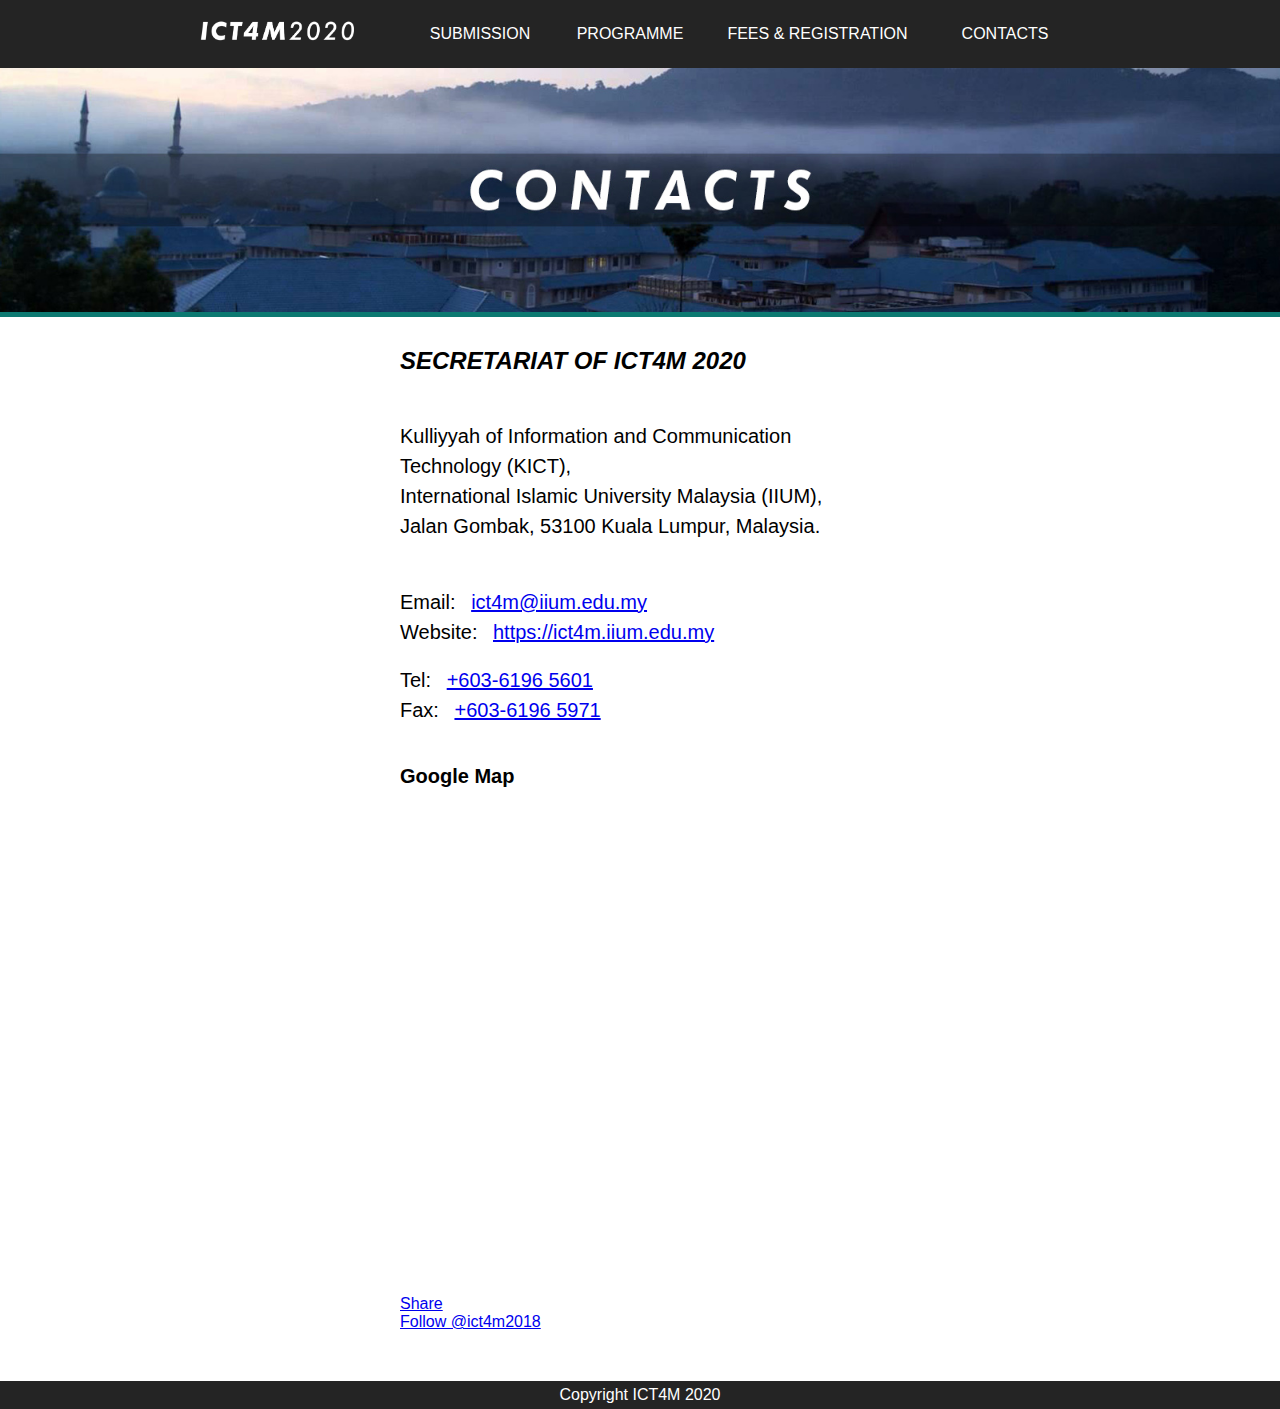
<file: contacts.html>
<!DOCTYPE html>
<html lang="en" dir="ltr">
  <head>
    <meta charset="utf-8">
    <title></title>
    <link rel="stylesheet" href="style_home_contacts.css">
  </head>
  <body>

    <div id="fb-root"></div>
    <script async defer crossorigin="anonymous" src="https://connect.facebook.net/en_US/sdk.js#xfbml=1&version=v5.0"></script>

    <div class="nav-bar">
      <a href="index.html">
      <img class="logo" src="ICT4M_logo.png" alt="logo" ></a>
      <ul>
        <li><a href="#">SUBMISSION</a>
            <div class="sub-menu-1">
                <ul>
                    <li><a href="callforpaper.html">CALL FOR PAPERS</a></li>
                    <li><a href="dateline.html">IMPORTANT DATES</a></li>
                    <li><a href="guideline.html">SUBMISSION GUIDELINES</a></li>
                </ul>
            </div>
        </li>
        <li><a href="#">PROGRAMME</a>
            <div class="sub-menu-1">
                <ul>
                    <li><a href="tentative.html">CONFERENCE PROGRAMMES</a></li>
                    <li><a href="speaker.html">KEYNOTE SPEAKERS</a></li>
                </ul>
            </div>
        </li>
        <li style="width: 185px;"><a href="#">FEES & REGISTRATION</a>
            <div class="sub-menu-1">
                <ul>
                    <li><a href="ConferenceFees.html">CONFERENCE FEES</a></li>
                    <li><a href="registration.html">REGISTRATION</a></li>


                </ul>
            </div>
        </li>
        <li><a href="contacts.html">CONTACTS</a></li>
      </ul>
    </div>

    <div class="head-image">
      <img src="images/contacts_img.jpg" alt="home">
    </div>

        <div class="content" id="contacts">
            <h2><em>SECRETARIAT OF ICT4M 2020</em></h2>
            <br><br>
            <p>Kulliyyah of Information and Communication Technology (KICT),<br>
              International Islamic University Malaysia (IIUM),<br>
              Jalan Gombak, 53100 Kuala Lumpur, Malaysia.</p>
              <br><br>
              <label for="Email">Email: </label>
              <a href="mailto:ict4m@iium.edu.my?subject=feedback">ict4m@iium.edu.my</a>
              <br>
              <label for="Website">Website: </label>
              <a href="https://ict4m.iium.edu.my">https://ict4m.iium.edu.my</a>
              <br><br>
              <label for="tel">Tel: </label>
              <a href="tel: +603 6196 5601">+603-6196 5601</a>
              <br>
              <label for="fax">Fax: </label>
              <a href="tel: +603 6196 5971">+603-6196 5971</a>

              <br><br><br>

              <label for="map"><strong>Google Map</strong></label><br>
              <iframe src="https://www.google.com/maps/embed?pb=!1m18!1m12!1m3!1d15933.453809985604!2d101.71821715!3d3.25959255!2m3!1f0!2f0!3f0!3m2!1i1024!2i768!4f13.1!3m3!1m2!1s0x0%3A0xebf4b45f23b31c79!2sKulliyyah%20of%20Information%20and%20Communication%20Technology%20-%20KICT!5e0!3m2!1sen!2smy!4v1573460434653!5m2!1sen!2smy" width="600" height="450" frameborder="0" style="border:0;" allowfullscreen=""></iframe>
        </div>
        <div class="social">
          <div class="fb-share-button" data-href="https://www.facebook.com/ICT4M2016" data-layout="button_count" data-size="small"><a target="_blank" href="https://www.facebook.com/sharer/sharer.php?u=https%3A%2F%2Fwww.facebook.com%2FICT4M2016&amp;src=sdkpreparse" class="fb-xfbml-parse-ignore">Share</a></div>
          <a href="https://twitter.com/ict4m2018?ref_src=twsrc%5Etfw" class="twitter-follow-button" data-show-count="false">Follow @ict4m2018</a><script async src="https://platform.twitter.com/widgets.js" charset="utf-8"></script>
        </div>


    <footer>
        <p>Copyright ICT4M 2020</p>
    </footer>
  </body>
</html>
</file>
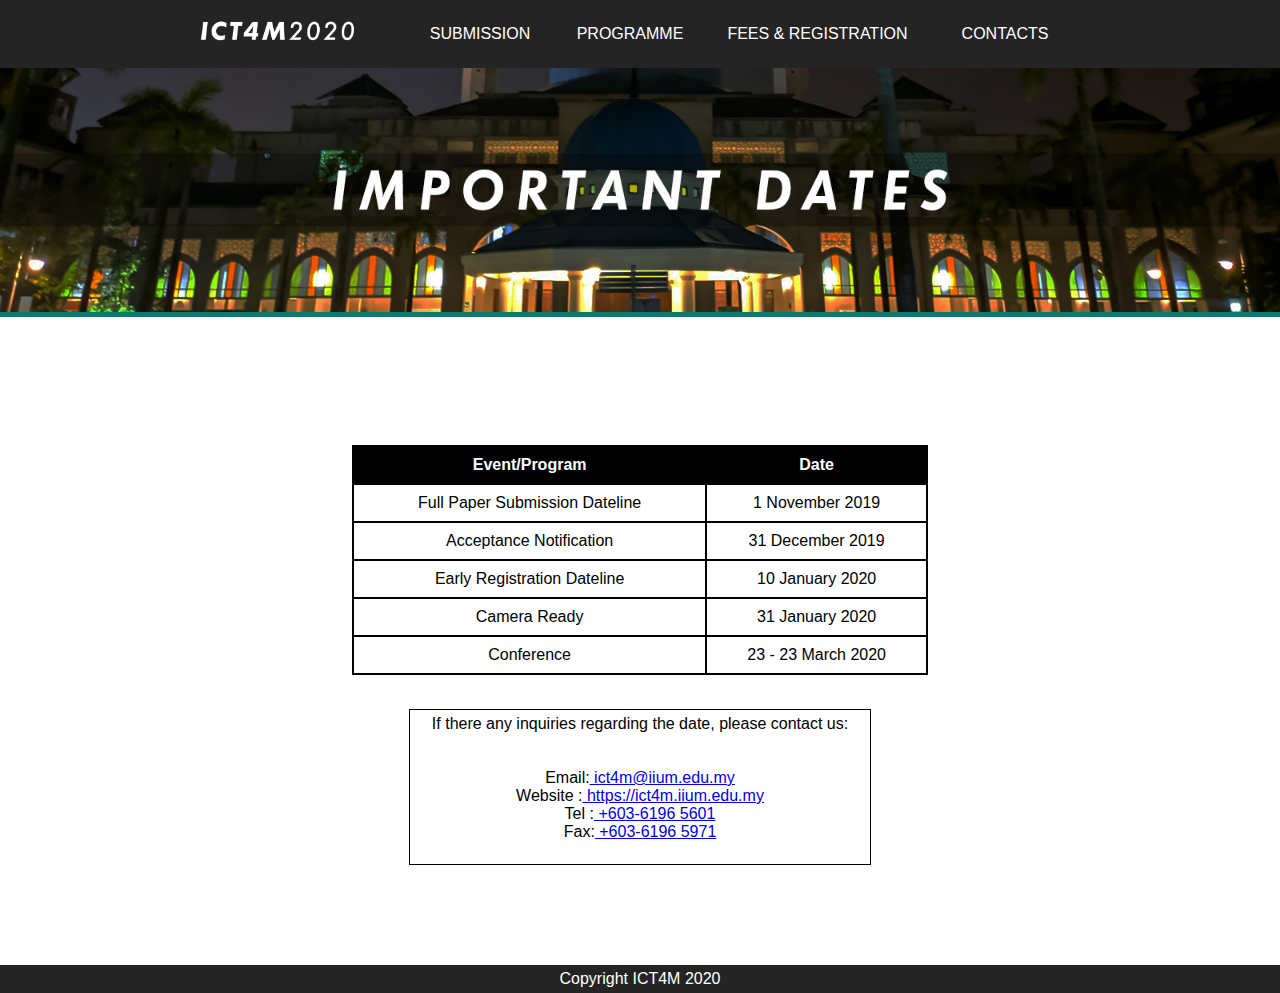
<file: dateline.html>
<!DOCTYPE html>
<html lang="en" dir="ltr">
  <head>
    <meta charset="utf-8">
    <title></title>
    <link rel="stylesheet" href="style_dateline.css">

  </head>

  <body>

    <div class="nav-bar">
      <a href="index.html">
      <img class="logo" src="ICT4M_logo.png" alt="logo" ></a>
      <ul>
        <li><a href="#">SUBMISSION</a>
            <div class="sub-menu-1">
                <ul>
                    <li><a href="callforpaper.html">CALL FOR PAPERS</a></li>
                    <li><a href="dateline.html">IMPORTANT DATES</a></li>
                    <li><a href="guideline.html">SUBMISSION GUIDELINES</a></li>
                </ul>
            </div>
        </li>
        <li><a href="#">PROGRAMME</a>
            <div class="sub-menu-1">
                <ul>
                    <li><a href="tentative.html">CONFERENCE PROGRAMMES</a></li>
                    <li><a href="speaker.html">KEYNOTE SPEAKERS</a></li>
                </ul>
            </div>
        </li>
        <li style="width: 185px;"><a href="#">FEES & REGISTRATION</a>
            <div class="sub-menu-1">
                <ul>
                    <li><a href="ConferenceFees.html">CONFERENCE FEES</a></li>
                    <li><a href="registration.html">REGISTRATION</a></li>


                </ul>
            </div>
        </li>
        <li><a href="contacts.html">CONTACTS</a></li>
      </ul>
    </div>

    <div class="head-image">
      <img src="dates_img.jpg" alt="home" style="width:100%;height:100%;"><!---https://images.app.goo.gl/7m9LyCgDeBbvMiqk6--->
    </div>

    <table style="width:45%" id = "t01">
  <tr>
    <th>Event/Program</th>
    <th>Date</th>

</div></th>
  </tr>
  <tr>
    <td>Full Paper Submission Dateline</td>
    <td>1 November 2019</td>
  </tr>
  <tr>
    <td>Acceptance Notification</td>
    <td>31 December 2019</td>
  </tr>
  <tr>
    <td>Early Registration Dateline</td>
    <td>10 January 2020</td>
  </tr>
  <tr>
    <td>Camera Ready</td>
    <td>31 January 2020</td>
  </tr>
  <tr>
    <td>Conference</td>
    <td>23 - 23 March 2020</td>
  </tr>


</table>
<div class = "div1">

  <p align = "center" size = "3">  If there any inquiries regarding the date, please contact us: </p>
  <br><br>
  <p align = "center">Email:<a align = "center" size = "3" href="ict4m@uuim.edy.my">  ict4m@iium.edu.my  </a>
  <p align = "center">Website :<a align = "center" size = "3" href="http://ict4m.iium.edu.my/">  https://ict4m.iium.edu.my  </a>
  <p align = "center">Tel :<a align = "center" size = "3" href="+603-6196 5601">  +603-6196 5601  </a>
  <p align = "center">Fax:<a align = "center" size = "3" href="+603-6196 5601">  +603-6196 5971  </a>
  <br>
  <br>



</div>

    <footer>
        <p>                                      Copyright ICT4M 2020</p>
    </footer>
  </body>
</html>
</file>
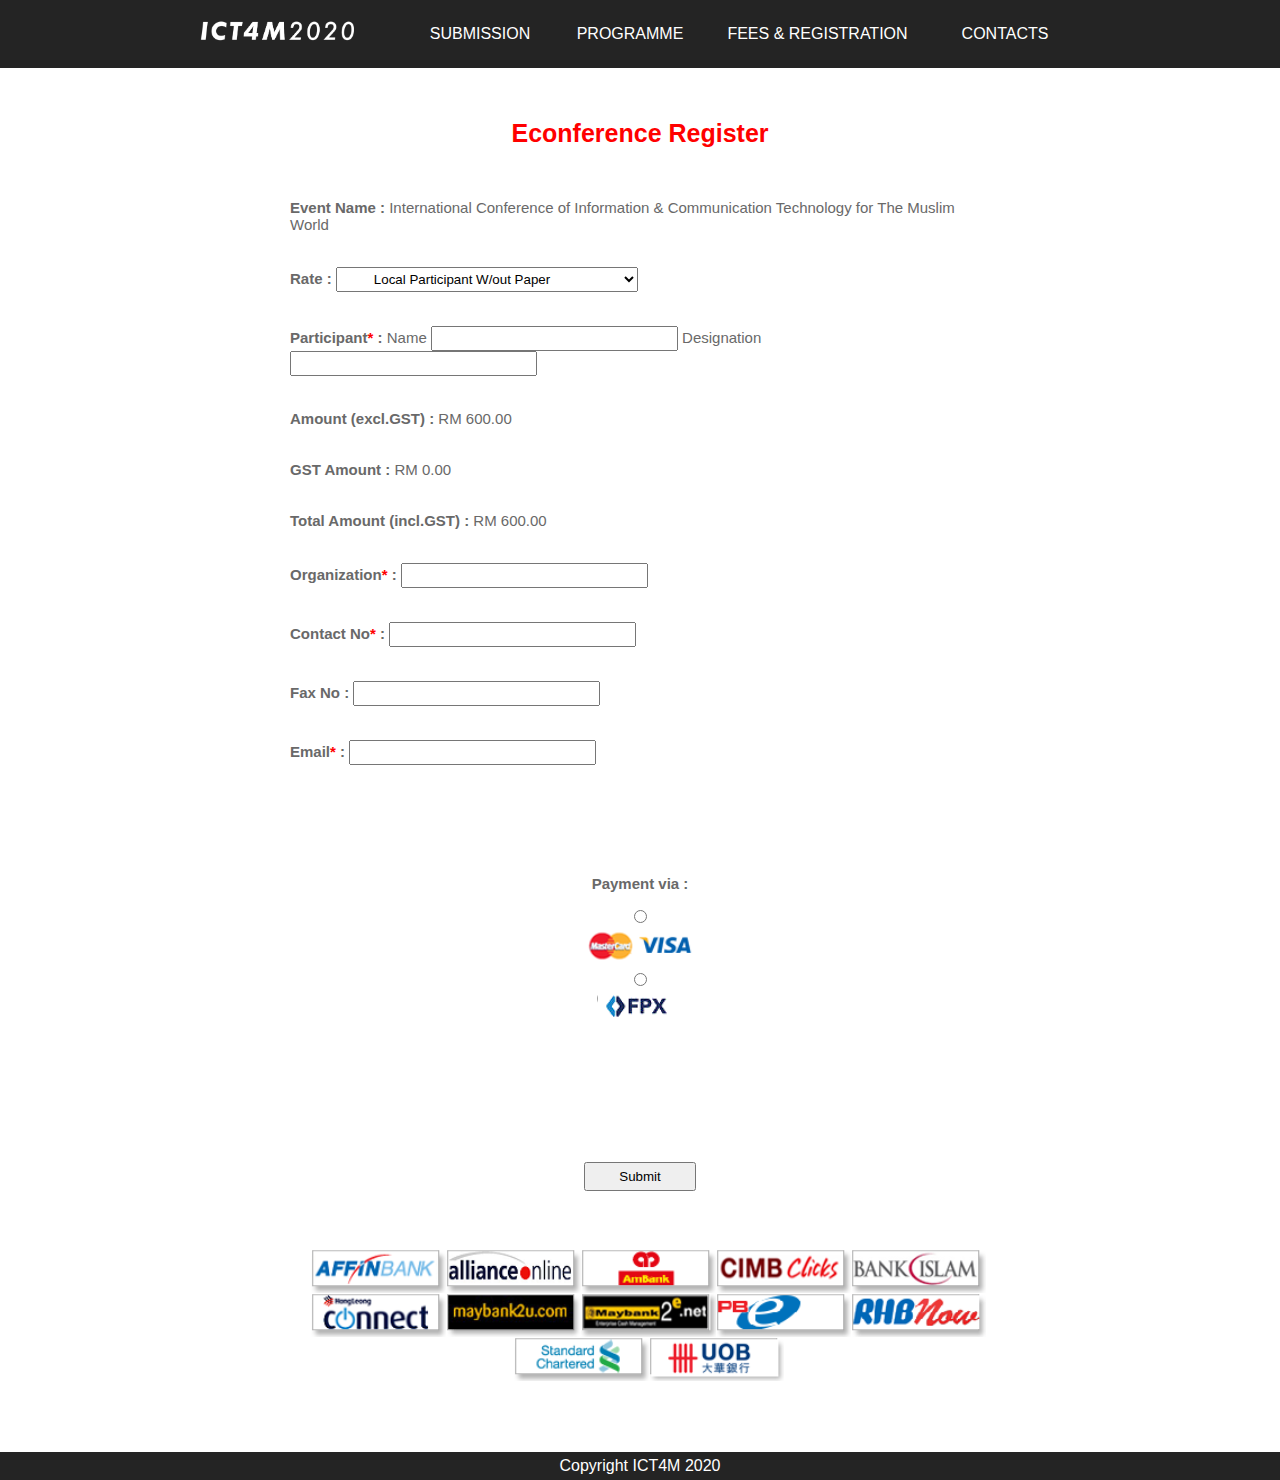
<file: paymentPage.html>
<!DOCTYPE html>
<html lang="en" dir="ltr">
  <head>
    <meta charset="utf-8">
    <title></title>
    <link rel="stylesheet" href="style_payment.css">
    <script src="https://ajax.googleapis.com/ajax/libs/jquery/3.4.1/jquery.min.js"></script>
    <script>
    $(document).ready(function(){
    $("form").submit(function(){
     });
    });
    </script>
  </head>
  <body>

    <div class="nav-bar">
      <a href="index.html">
      <img class="logo" src="ICT4M_logo.png" alt="logo" ></a>
      <ul>
        <li><a href="#">SUBMISSION</a>
            <div class="sub-menu-1">
                <ul>
                    <li><a href="callforpaper.html">CALL FOR PAPERS</a></li>
                    <li><a href="dateline.html">IMPORTANT DATES</a></li>
                    <li><a href="guideline.html">SUBMISSION GUIDELINES</a></li>
                </ul>
            </div>
        </li>
        <li><a href="#">PROGRAMME</a>
            <div class="sub-menu-1">
                <ul>
                    <li><a href="tentative.html">CONFERENCE PROGRAMMES</a></li>
                    <li><a href="speaker.html">KEYNOTE SPEAKERS</a></li>
                </ul>
            </div>
        </li>
        <li style="width: 185px;"><a href="#">FEES & REGISTRATION</a>
            <div class="sub-menu-1">
                <ul>
                    <li><a href="ConferenceFees.html">CONFERENCE FEES</a></li>
                    <li><a href="registration.html">REGISTRATION</a></li>


                </ul>
            </div>
        </li>
        <li><a href="contacts.html">CONTACTS</a></li>
      </ul>
    </div>

    <div class="content">
      <form action="" name="form1" onsubmit="required()">
      <br><br><br>
         <h3><span style="color: red">Econference Register</span></h3><br><br><br>
         <p><strong>Event Name   :   </strong>International Conference of Information & Communication Technology for The Muslim World</p><br><br>
          <p><strong>Rate   :   </strong><select aria-label="Option" id="select"><optgroup>
            <option selected>Local Participant W/out Paper</option>
            <option value="1">Intl. Participant W/out Paper</option>
            <option value="2">Presenter (International)</option>
            <option value="3">Presenter (Local)</option>
            <option value="4">Student</option>
            <option value="5">Exhibition</option>
            <option value="6">Intl. Student (Presenter)</option>
            <option value="7">Full-day Workshop (Non-Student)</option>
            <option value="8">Mini Workshop (Non-Student)</option>
            <option value="9">Presenter (Additional 1 Paper)</option>
            <option value="10">Presenter (Additional 2 Papers)</option>
            <option value="11">Mini Workshop (Student)</option>
            <option value="12">Full-Day Workshop (Student)</option>
          </optgroup></select></p><br><br>
          <p><strong>Participant<span style="color: red">*</span>   :   </strong><label for="number">Name </label><input type="text" name="name" id="name"><label for="number">  Designation </label><input type="text" name="designation" ></p><br><br>
          <p><strong>Amount (excl.GST)   :   </strong>RM 600.00</p><br><br>
          <p><strong>GST Amount   :   </strong>RM 0.00</p><br><br>
          <p><strong>Total Amount (incl.GST)   :   </strong>RM 600.00</p><br><br>
          <p><strong>Organization<span style="color: red">*</span>   :   </strong><input type="text" name="org" ></p><br><br>
          <p><strong>Contact No<span style="color: red">*</span>   :   </strong><input type="text" name="phoneNo" ></p><br><br>
          <p><strong>Fax No   :   </strong><input type="text" name="faxNo" ></p><br><br>
          <p><strong>Email<span style="color: red">*</span>   :   </strong><input type="text" name="email" ></p><br><br>
          <div id="ifCredit" style="visibility: hidden">
          <p><strong>Billing address<span style="color: red">*</span>   :   </strong><input type="text" name="billing" ></p><br><br><br></div>


          <p id="pay"><strong>Payment via : </strong></p><br>
          <p id="card"><input type="radio" name="radio" id="chkCredit" onClick="Check1();"></p>
           <p style="text-align:center;"><img src="mastercard.png" id="creditcard" ></p>
          <p id="pay"><input type="radio" name="radio" id="chkFpx" onClick="Check1();" ></p>
           <p style="text-align:center;"><img src="fpx.png" id="fpx" ></p><br>
           <div id="ifFpx" style="visibility: hidden">
             <p><strong>Select Bank   :   </strong><select aria-label="Option" id="select"><optgroup>
               <option selected>-Select One-</option>
               <option value="1">Affin Bank</option>
               <option value="1">Maybank</option>
               <option value="1">Bank Islam</option>
               </optgroup></select></p><br><br>
               <p><strong>Email<span style="color: red">*</span>   :   </strong><input type="text" name="email2" ></p><br><br>
           </div>
          <p style="text-align:center;"><input type="submit" id="submit" name="submit" value="Submit"></input></p><br><br>
          <p style="text-align:center;"><img src="list of credit card.png" ></p><br><br><br>






    </form>
    </div>


    <footer>
        <p>Copyright ICT4M 2020</p>
    </footer>

    <script src="payment.js">
    </script>


  </body>
</html>
</file>
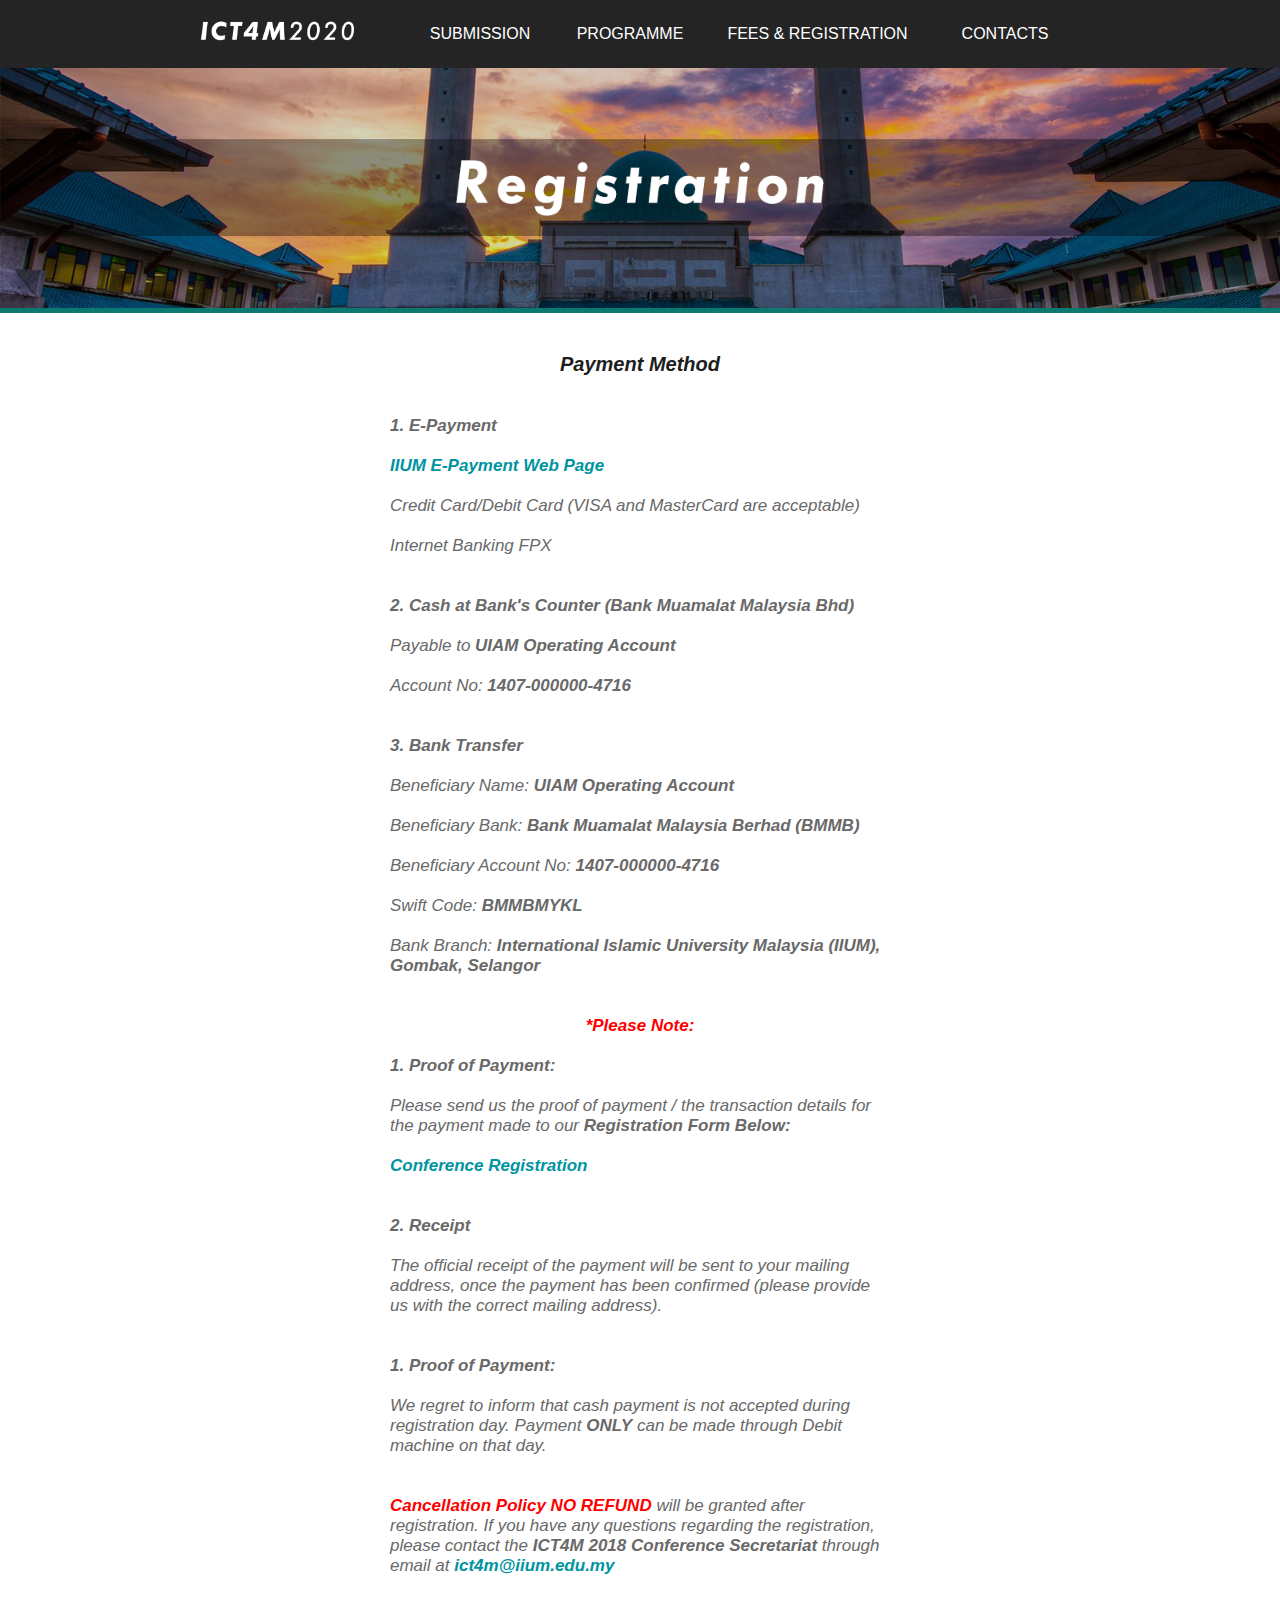
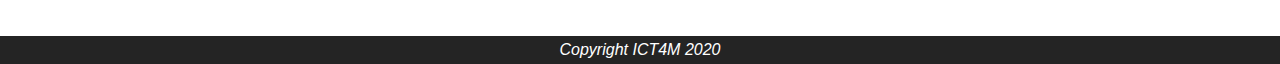
<file: registration.html>
<!DOCTYPE html>
<html lang="en" dir="ltr">
  <head>
    <meta charset="utf-8">
    <title></title>
    <link rel="stylesheet" href="style_register.css">
  </head>
  <body>

    <div class="nav-bar">
      <a href="index.html">
      <img class="logo" src="ICT4M_logo.png" alt="logo" ></a>
      <ul>
        <li><a href="#">SUBMISSION</a>
            <div class="sub-menu-1">
                <ul>
                    <li><a href="callforpaper.html">CALL FOR PAPERS</a></li>
                    <li><a href="dateline.html">IMPORTANT DATES</a></li>
                    <li><a href="guideline.html">SUBMISSION GUIDELINES</a></li>
                </ul>
            </div>
        </li>
        <li><a href="#">PROGRAMME</a>
            <div class="sub-menu-1">
                <ul>
                    <li><a href="tentative.html">CONFERENCE PROGRAMMES</a></li>
                    <li><a href="speaker.html">KEYNOTE SPEAKERS</a></li>
                </ul>
            </div>
        </li>
        <li style="width: 185px;"><a href="#">FEES & REGISTRATION</a>
            <div class="sub-menu-1">
                <ul>
                    <li><a href="ConferenceFees.html">CONFERENCE FEES</a></li>
                    <li><a href="registration.html">REGISTRATION</a></li>


                </ul>
            </div>
        </li>
        <li><a href="contacts.html">CONTACTS</a></li>
      </ul>
    </div>

    <img src="registerimg.png" id="registerimg">

    <div class="content">
        <br><br>
        <h2><em><span style="color: #1D1D1D">Payment Method</span></em></h2>
        <br><br>
        <p><em><strong>1. E-Payment</strong> <br><br>
          <a href="paymentPage.html" id="payment"><strong><span style="color: #0094A1">IIUM E-Payment Web Page</span></strong></a><br><br>
          <p>Credit Card/Debit Card (VISA and MasterCard are acceptable)<br><br>
          <p>Internet Banking FPX<br><br><br>

        <p><strong>2. Cash at Bank's Counter (Bank Muamalat Malaysia Bhd)</strong><br><br>
          <p>Payable to <strong>UIAM Operating Account</strong><br><br>
          <p>Account No: <strong>1407-000000-4716</strong><br><br><br>

        <p><strong>3. Bank Transfer</strong><br><br>
          <p>Beneficiary Name: <strong>UIAM Operating Account</strong><br><br>
          <p>Beneficiary Bank: <strong>Bank Muamalat Malaysia Berhad (BMMB)</strong><br><br>
          <p>Beneficiary Account No: <strong>1407-000000-4716</strong><br><br>
          <p>Swift Code: <strong>BMMBMYKL</strong><br><br>
          <p>Bank Branch: <strong>International Islamic University Malaysia (IIUM), Gombak, Selangor</strong><br><br><br>

        <p id="pleaseNote"><strong><span style="color: red">*Please Note:</span></strong><br><br>

        <p><strong>1. Proof of Payment:</strong><br><br>
          <p>Please send us the proof of payment / the transaction details for the payment made to our <strong>Registration Form Below:</strong><br><br>
            <a href="conference fees punya html file" id="conference"><strong><span style="color: #0094A1">Conference Registration</span></strong></a><br><br><br>

            <p><strong>2. Receipt</strong><br><br>
              <p>The official receipt of the payment will be sent to your mailing address, once the payment has been confirmed (please provide us with the correct mailing address).<br><br><br>

            <p><strong>1. Proof of Payment:</strong><br><br>
              <p>We regret to inform that cash payment is not accepted during registration day. Payment <strong>ONLY</strong> can be made through Debit machine on that day.<br><br><br>

            <p><strong><span style="color: red">Cancellation Policy NO REFUND</span></strong> will be granted after registration.
              If you have any questions regarding the registration, please contact the <strong>ICT4M 2018 Conference Secretariat</strong> through email at <a href="mailto: ict4m@iium.edu.my" id="email"><strong><span style="color: #0094A1">ict4m@iium.edu.my</span></strong></a><br><br><br><br>

    </div>


    <footer>
        <p>Copyright ICT4M 2020</p>
    </footer>
  </body>
</html>
</file>
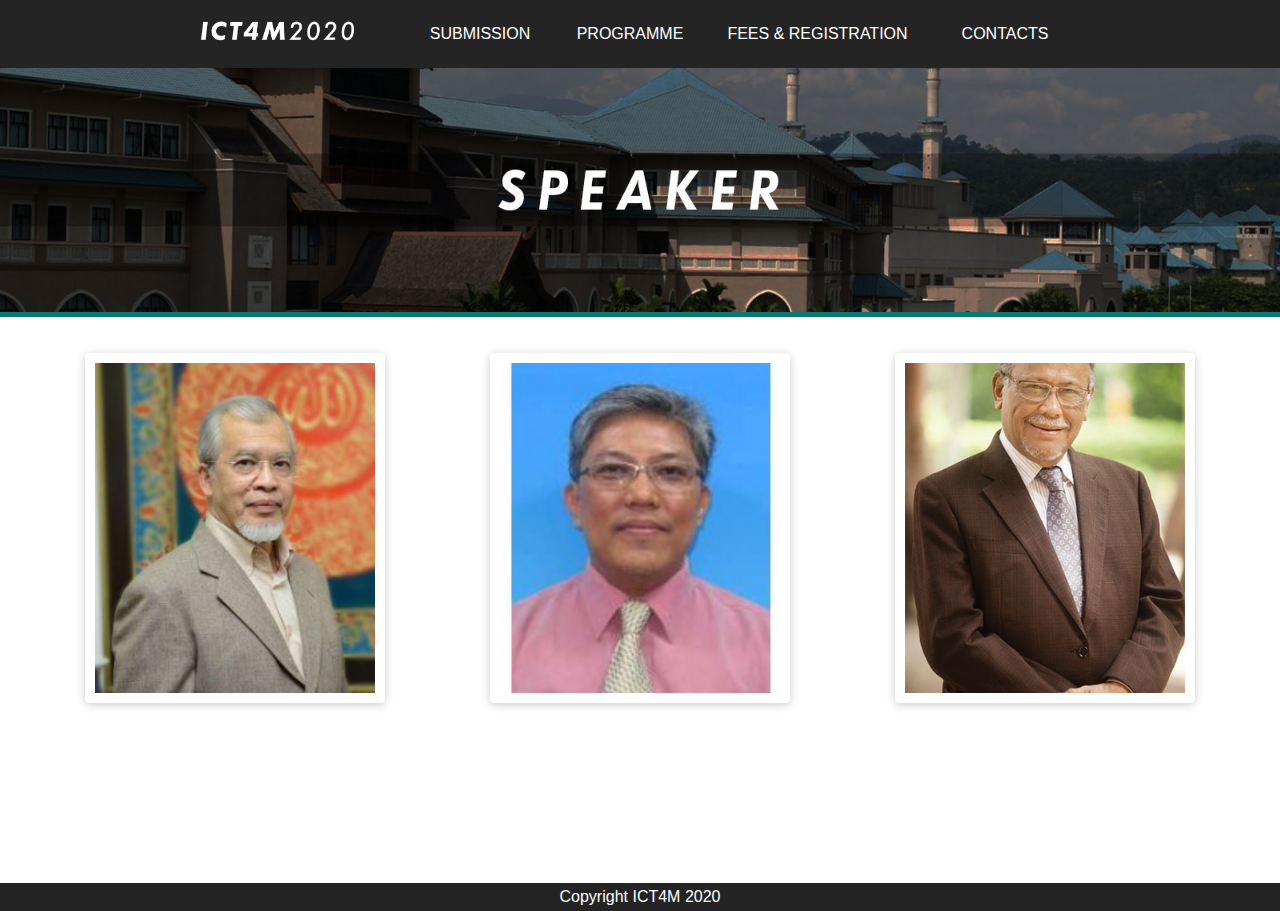
<file: speaker.html>
<!DOCTYPE html>
<html lang="en" dir="ltr">
  <head>
    <meta charset="utf-8">
    <title></title>
    <link rel="stylesheet" href="speaker.css">


  </head>
  <body>

        <div class="nav-bar">
          <a href="index.html">
          <img class="logo" src="ICT4M_logo.png" alt="logo" ></a>
          <ul>
            <li><a href="#">SUBMISSION</a>
                <div class="sub-menu-1">
                    <ul>
                        <li><a href="callforpaper.html">CALL FOR PAPERS</a></li>
                        <li><a href="dateline.html">IMPORTANT DATES</a></li>
                        <li><a href="guideline.html">SUBMISSION GUIDELINES</a></li>
                    </ul>
                </div>
            </li>
            <li><a href="#">PROGRAMME</a>
                <div class="sub-menu-1">
                    <ul>
                        <li><a href="tentative.html">CONFERENCE PROGRAMMES</a></li>
                        <li><a href="#">KEYNOTE SPEAKERS</a></li>
                    </ul>
                </div>
            </li>
            <li style="width: 185px;"><a href="#">FEES & REGISTRATION</a>
                <div class="sub-menu-1">
                    <ul>
                        <li><a href="ConferenceFees.html">CONFERENCE FEES</a></li>
                        <li><a href="registration.html">REGISTRATION</a></li>


                    </ul>
                </div>
            </li>
            <li><a href="contacts.html">CONTACTS</a></li>
          </ul>
        </div>

        <div class="head-image">
          <img src="speaker_img.jpg" alt="home">
        </div><br><br>

    <div class="box">
     <div class="card">
       <div class="imgBx">
           <img src="speakerface\kamal2.jpg" alt="images">
       </div>
       <div class="details">
           <h2>Dr. Mohd. Kamal <br><span>Former Rector</span></h2>
       </div>
     </div>

      <div class="card">
        <div class="imgBx">
           <img src="speakerface\ridza.jpg" alt="images">
        </div>
        <div class="details">
           <h2> Dr. Mohamed Ridza<br><span>Professor</span></h2>
         </div>
      </div>

      <div class="card">
        <div class="imgBx">
           <img src="speakerface\daud.jpg" alt="images">
        </div>
        <div class="details">
           <h2> Dr Wan Ramli Wan Daud<br><span>UKM Professor</span></h2>
         </div>
      </div>

 </div>
 <br><br><br><br><br><br><br><br><br><br>




    <footer>
        <p>Copyright ICT4M 2020</p>
    </footer>
  </body>
</html>
</file>
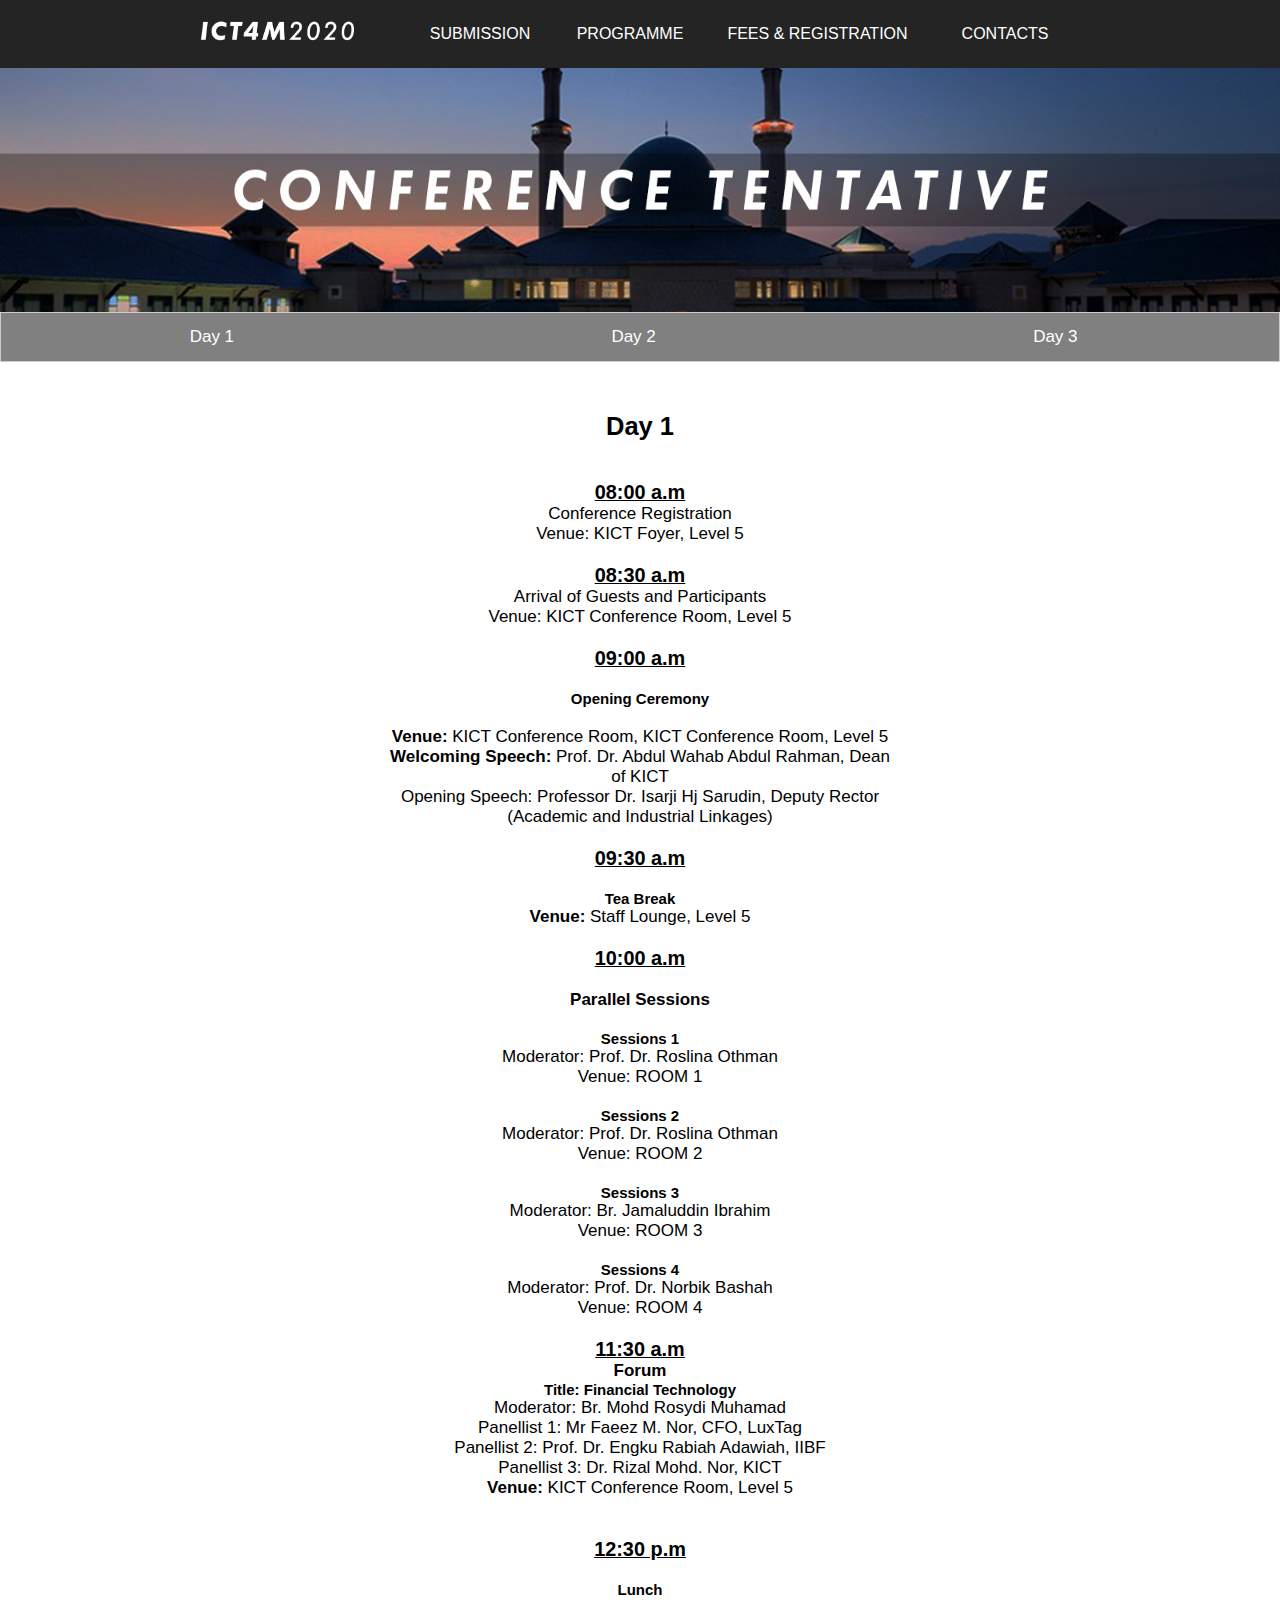
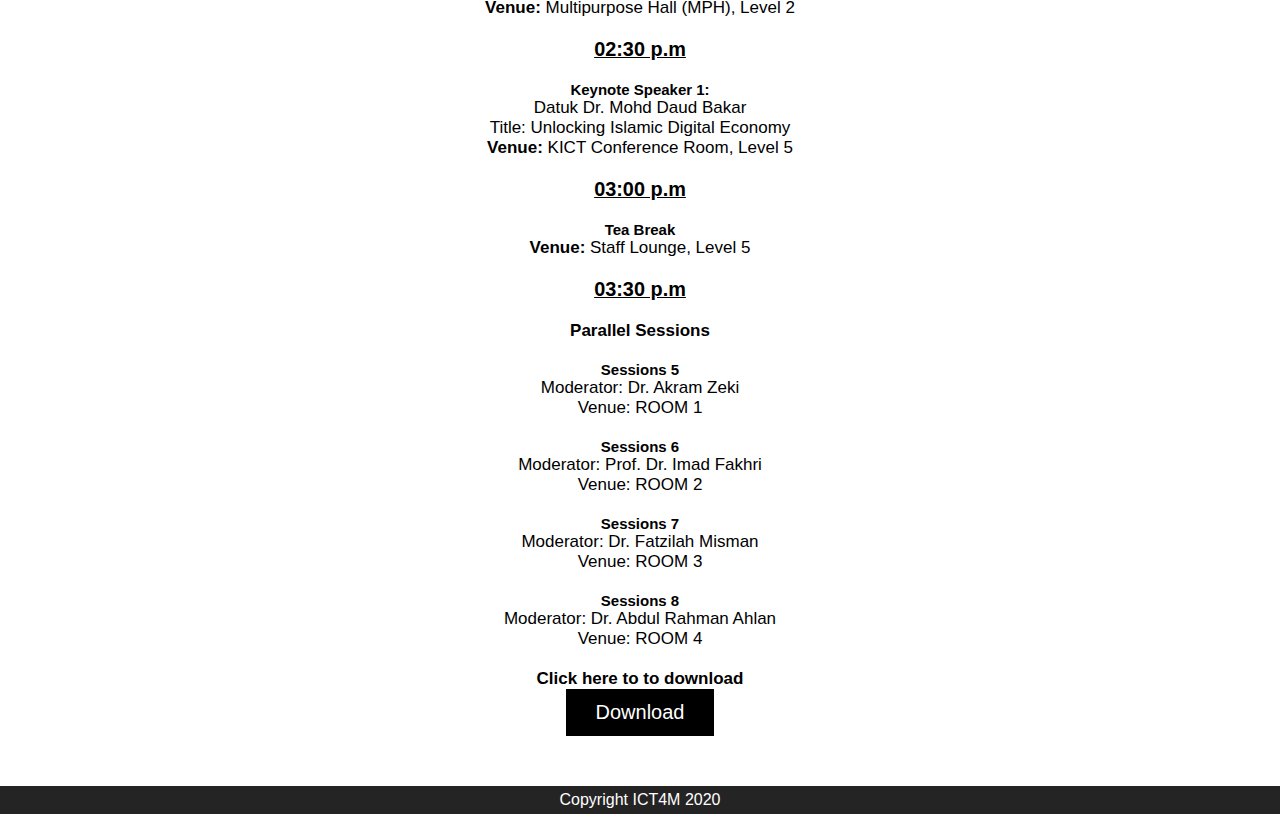
<file: tentative.html>
<!DOCTYPE html>
<html lang="en" dir="ltr">
  <head>
    <meta charset="utf-8">
    <title></title>
    <link rel="stylesheet" href="tentative.css">
  </head>
  <div id="container">
   <div id="header"></div>
   <div id="body"></div>
   <div id="footer"></div>
</div>
  <body>


    <div class="nav-bar">
      <a href="index.html">
      <img class="logo" src="ICT4M_logo.png" alt="logo" ></a>
      <ul>
        <li><a href="#">SUBMISSION</a>
            <div class="sub-menu-1">
                <ul>
                    <li><a href="callforpaper.html">CALL FOR PAPERS</a></li>
                    <li><a href="dateline.html">IMPORTANT DATES</a></li>
                    <li><a href="guideline.html">SUBMISSION GUIDELINES</a></li>
                </ul>
            </div>
        </li>
        <li><a href="#">PROGRAMME</a>
            <div class="sub-menu-1">
                <ul>
                    <li><a href="tentative.html">CONFERENCE PROGRAMMES</a></li>
                    <li><a href="speaker.html">KEYNOTE SPEAKERS</a></li>
                </ul>
            </div>
        </li>
        <li style="width: 185px;"><a href="#">FEES & REGISTRATION</a>
            <div class="sub-menu-1">
                <ul>
                    <li><a href="ConferenceFees.html">CONFERENCE FEES</a></li>
                    <li><a href="registration.html">REGISTRATION</a></li>


                </ul>
            </div>
        </li>
        <li><a href="contacts.html">CONTACTS</a></li>
      </ul>
    </div>
    <div class="head-image">
      <img src="tentative_img.jpg" alt="home" >
    </div>


  <div class="tab">
  <button class="tablinks" onclick="openDay(event, 'Day1')" id="defaultOpen" >Day 1</button>
  <button class="tablinks" onclick="openDay(event, 'Day2')">Day 2</button>
  <button class="tablinks" onclick="openDay(event, 'Day3')">Day 3</button>
</div>


<div id="Day1" class="tabcontent">

  <h2>Day 1</h2><br><br>
  <h3>08:00 a.m</h3>
  <p>Conference Registration <br>
Venue: KICT Foyer, Level 5</p><br>

<h3>08:30 a.m</h3>
<p>Arrival of Guests and Participants <br>
  Venue: KICT Conference Room, Level 5</p><br>
<h3>09:00 a.m</h3> <br>
<p> <h5>Opening Ceremony</h5>  <br>
  <strong>Venue:</strong> KICT Conference Room, KICT Conference Room, Level 5 <br>
  <strong>Welcoming Speech:</strong> Prof. Dr. Abdul Wahab Abdul Rahman, Dean of KICT <br>
  Opening Speech: Professor Dr. Isarji Hj Sarudin, Deputy Rector (Academic and Industrial Linkages) <br>
</p><br>

<h3>09:30 a.m</h3><br>
<h5>Tea Break</h5>
<p><strong>Venue:</strong> Staff Lounge, Level 5</p><br>

<h3>10:00 a.m</h3><br>
<strong>Parallel Sessions</strong> <br><br>
 <h5 >Sessions 1</h5>
 <p>Moderator: Prof. Dr. Roslina Othman <br> Venue:
ROOM 1</p><br>

 <h5 >Sessions 2</h5>
 <p>Moderator: Prof. Dr. Roslina Othman <br> Venue:
ROOM 2</p><br>
<h5 >Sessions 3</h5>
<p>Moderator: Br. Jamaluddin Ibrahim <br> Venue:
ROOM 3</p><br>
<h5 >Sessions 4</h5>
<p>Moderator: Prof. Dr. Norbik Bashah <br> Venue:
ROOM 4</p><br>

<h3>11:30 a.m</h3>
<strong>Forum</strong><br>
<h5>Title: Financial Technology</h5>
<p>Moderator: Br. Mohd Rosydi Muhamad <br>
Panellist 1: Mr Faeez M. Nor, CFO, LuxTag  <br>
Panellist 2: Prof. Dr. Engku Rabiah Adawiah, IIBF <br>
Panellist 3: Dr. Rizal Mohd. Nor, KICT <br>
<strong>Venue:</strong> KICT Conference Room, Level 5</p><br><br>

<h3>12:30 p.m</h3><br>
<h5>Lunch</h5>
<p><strong>Venue:</strong> Multipurpose Hall (MPH), Level 2</p><br>

<h3>02:30 p.m</h3><br>
<h5>Keynote Speaker 1:</h5>
<p>Datuk Dr. Mohd Daud Bakar <br>
  Title: Unlocking Islamic Digital Economy <br>
  <strong>Venue:</strong> KICT Conference Room, Level 5</p><br>

  <h3>03:00 p.m</h3><br>
  <h5>Tea Break</h5>
  <p><strong>Venue:</strong> Staff Lounge, Level 5</p><br>

  <h3>03:30 p.m</h3><br>
  <strong>Parallel Sessions</strong> <br><br>
   <h5 >Sessions 5</h5>
   <p>Moderator: Dr. Akram Zeki <br> Venue:
  ROOM 1</p><br>
   <h5 >Sessions 6</h5>
   <p>Moderator: Prof. Dr. Imad Fakhri <br> Venue:
  ROOM 2</p><br>
  <h5 >Sessions 7</h5>
  <p>Moderator: Dr. Fatzilah Misman<br> Venue:
  ROOM 3</p><br>
  <h5 >Sessions 8</h5>
  <p>Moderator: Dr. Abdul Rahman Ahlan <br> Venue:
  ROOM 4</p><br>
  <strong>Click here to to download</strong>

  <form method="get" action="tentative.pdf">
       <button class="btn" style=""><i class="fa fa-download"></i> Download</button>
  </form>


</div>
<div id="Day2" class="tabcontent">
<h2>Day 2</h2><br><br>

<h3>09:00 a.m</h3>
<strong>Parallel Sessions</strong> <br><br>
 <h5 >Sessions 9</h5>
 <p>Moderator: Dr. Normi Sham Awang Abu Bakar <br> Venue:
ROOM 1</p><br>
<h5 >Sessions 10</h5>
<p>Moderator: Dr. Madihah Sheikh Abdul Aziz <br> Venue:
ROOM 2</p><br>
<h5 >Sessions 11</h5>
<p>Moderator: Prof. Dr. Mohd Adam Suhaimi <br> Venue:
ROOM 3</p><br>
<h5 >Sessions 12</h5>
<p>Moderator: Dr. Zan Azma Nasruddin <br> Venue:
ROOM 4</p><br>

<h3>10:00 a.m</h3>
<h5>Tea Break</h5><br>
<p><strong>Venue:</strong> Staff Lounge, Level 5</p><br>

<h3>11:00 a.m</h3>
<h5>Keynote Speaker 2:</h5>
<p>Prof. Dato’ Ir. Dr Wan Ramli Wan Daud, UKM</p><br>
<h5>Title: Islamic Philosophy Of ICT: Some Preliminary Thoughts</h5>
<p><strong>Venue:</strong>KICT Conference Room, Level 5</p><br>

<h3>11:45 a.m</h3>
<strong>Parallel Sessions</strong> <br><br>
 <h5 >Sessions 13</h5>
 <p>Moderator: Dr Aznan Zuhid Saidin <br> Venue:
ROOM 1</p><br>
<h5 >Sessions 14</h5>
<p>Moderator: Dr. Lili Marziana Abdullah <br> Venue:
ROOM 2</p><br>
<h5 >Sessions 15</h5>
<p>Moderator: Br. Abdul Rahman Ahmad Dahlan <br> Venue:
ROOM 3</p><br>
<h5 >Sessions 16</h5>
<p>Moderator: Prof. Dr. Asadullah Shah <br> Venue:
ROOM 4</p><br>

<h3>12:45 p.m</h3>
<h4>Wrap-up Session</h4><br>
<h5>Closing and Award Ceremony:</h5><br>
<p>Prof. Dr. Abdul Wahab Abdul Rahman</p>
<p><strong>Venue:</strong>KICT Conference Room, Level 5</p><br>

<h3>01:30 p.m</h3>
<h5>Lunch</h5><br>
<p><strong>Venue:</strong> Multipurpose Hall, Level 2</p><br>

<h3>02:30 pm – 04:00 pm</h3><br>
<p>Visit to IIUM Gallery and ISTAC</p>

<strong>Click here to to download</strong>

<form method="get" action="tentative.pdf">
   <button class="btn" style=""><i class="fa fa-download"></i> Download</button>
</form>
</div>

<div id="Day3" class="tabcontent">
<h2>Day 3</h2><br><br>
  <h3>08:00 a.m</h3>
  <h4>Registration (Full Day Workshop and Mini Workshop 1)</h4>
  <p><strong>Venue:</strong> KICT Foyer, Level 5</p><br>

  <h3>09.00am- 1.00pm <br>(4 hours)</h3>
  <h5>Workshop:</h5>
  <p>Prof. Dr. Mohd Ridza Wahidin <br>
<strong>Title:</strong> Introduction to Quantum Computing (Part 1) <br>
<strong>Venue:</strong> Lab 7, Level 4</p><br>

<h5>Mini Workshop 1:</h5>
<p>Assoc Prof Dr Norsaremah Salleh <br>
<strong>Title:</strong> Conducting Systematic Literature Review: A Step-by-Step Process <br>
<strong>Venue:</strong> Lab 8, Level 4</p><br>

<h3>01:00 p.m</h3>
<h5>Registration (Mini Workshop 2)</h5>
<strong>Venue:</strong> KICT Foyer, Level 5</p><br>

<h3>2.00 – 6.00pm <br>
(4 hours)</h3>
<h5>Workshop:</h5>
<p>Prof. Dr. Mohamed Ridza Wahiddin <br>
<strong>Title:</strong> Introduction to Quantum Computing (Part 2 Hands-On) <br>
<strong>Venue:</strong> Lab 7, Level 4</p><br>

<h5>Mini Workshop 1:</h5>
<p>Asst Prof Dr Normi Sham Awang Abu Bakar <br>
<strong>Title:</strong> Automated Testing Using Tools <br>
<strong>Venue:</strong> Lab 8, Level 4</p><br>

<strong>Click here to to download</strong>
<form method="get" action="tentative.pdf">
   <button class="btn" style=""><i class="fa fa-download"></i> Download</button>
</form>

</div>
  </div>


    <footer>
        <p>Copyright ICT4M 2020</p>
    </footer>

    <script>
    document.getElementById("defaultOpen").click();
    function openDay(evt, noDay) {
      var i, tabcontent, tablinks;
      tabcontent = document.getElementsByClassName("tabcontent");
      for (i = 0; i < tabcontent.length; i++) {
        tabcontent[i].style.display = "none";
      }
      tablinks = document.getElementsByClassName("tablinks");
      for (i = 0; i < tablinks.length; i++) {
        tablinks[i].className = tablinks[i].className.replace(" active", "");
      }
      document.getElementById(noDay).style.display = "block";
      evt.currentTarget.className += " active";


    }</script>
  </body>
</html>
</file>
<file: style_home_contacts.css>
* {
  padding: 0px;
  margin: 0px;
}

body{
  font-family: sans-serif;
  box-sizing: border-box;
}

.nav-bar{
  background-color: #242424;
  text-align: right;
}

.nav-bar ul{
  margin-right: 200px;
  display: inline-flex;
  color: white;
  list-style: none;
}

.nav-bar ul li{
  text-align: center;
  width: 110px;
  padding-top: 10px;
  padding-bottom: 10px;
  padding-left: 10px;
  padding-right: 10px;
  margin-top: 15px;
  margin-bottom: 15px;
  margin-left: 10px;
  margin-right: 10px;
  transition: background-color 0.3s;
}

.nav-bar ul li a{
  text-decoration: none;
  color: white;
}

.nav-bar ul li:hover{
  background-color: #050505;
}

.logo{
  height: 12%;
  width: 12%;
  float: left;
  margin-top: 10px;
  margin-bottom: 10px;
  padding-top: 10px;
  padding-bottom: 10px;
  margin-left: 200px;
}

.sub-menu-1{
  display: none;
}

.nav-bar ul li:hover .sub-menu-1{
  display: block;
  position: absolute;
  background-color: #050505;
  //margin-top: 15px;
  margin-left: -10px;
}

.nav-bar ul li:hover .sub-menu-1 ul{
  display: block;
  margin: 10px;
}

.nav-bar ul li:hover .sub-menu-1 ul li{
  width: 210px;
  text-align: left;
  border-bottom: 1px solid white;
}

.nav-bar ul li:hover .sub-menu-1 ul li:last-child{
  border-bottom: none;
}

.nav-bar ul li:hover .sub-menu-1 ul li a:hover{
  color: white;
  transition: color 0.3s;
}

.nav-bar ul li:hover .sub-menu-1 ul li a:hover{
  color: red;
}

footer{
  background-color: #242424;
  bottom: 0;
}

footer p{
  color: white;
  padding-top: 5px;
  padding-bottom: 5px;
  text-align: center;

}

.head-image img{
  width: 100%;
  display: block;
  border-bottom: 5px solid #0c7971;
}

.content{
  margin-top: 30px;
  margin-left: 400px;
  margin-right: 400px;
  margin-bottom: 50px;
}

#home p{
  font-size: 20px;
  padding: 10px;
  border: 1px solid #cacccc;
  line-height: 30px;
}

.announcement{
  width: 700px;
  height: 150px;
  background-image: linear-gradient(to top, #60d6cd, #fff);
  border: 1px solid #cacccc;
  margin-left: auto;
  margin-right: auto;
  margin-bottom: 0px;
}

.announcement p{
  text-align: center;
  position: relative;
  top: 20px;
}

#two{
  margin-bottom: 50px;
}

.announcement:hover{
  background-image: linear-gradient(to top, #408f89, #fff);
}

.organizer p{
  text-align: center;
  font-size: 1.4em;
  color: #5c5c5c;
}

.organizer img{
  width: 30%;
  margin-left: auto;
  margin-right: auto;
  display: block;
  padding-bottom: 30px;
}

#contacts p, #contacts label, #contacts a{
  font-size: 20px;
  padding: 10px;
  padding-left: 0px;
  line-height: 30px;
}

#countdown{
  text-align: center;
  font-size: 3em;
  color: #5c5c5c;
  border: 1px solid #cacccc;
  margin-top: 30px;
  background-color: white;
}

.countdown{
  margin-top: 30px;
  margin-left: 400px;
  margin-right: 400px;
  margin-bottom: 50px;
}

.social{
  margin-top: 30px;
  margin-left: 400px;
  margin-right: 400px;
  margin-bottom: 50px;
}

/*.container{
  width: 700px;
  height: 250px;
  background-image: linear-gradient(to top, #60d6cd, #fff);
  border: 1px solid black;
  margin-left: auto;
  margin-right: auto;
  margin-bottom: 50px;
}

.slide{
  position: relative;
}*/
</file>
<file: style_dateline.css>
* {
  padding: 0px;
  margin: 0px;
}

body{
  font-family: sans-serif;
  box-sizing: border-box;
  
}

.head-image img{
  width: 100%;
  display:block;
  border-bottom: 5px solid #0c7971;

}
.nav-bar{
  background-color: #242424;
  text-align: right;
}

.nav-bar ul{
  margin-right: 200px;
  display: inline-flex;
  color: white;
  list-style: none;
}

.nav-bar ul li{
  text-align: center;
  width: 110px;
  padding-top: 10px;
  padding-bottom: 10px;
  padding-left: 10px;
  padding-right: 10px;
  margin-top: 15px;
  margin-bottom: 15px;
  margin-left: 10px;
  margin-right: 10px;
  transition background-color: 0.3s;
}

.nav-bar ul li a{
  text-decoration: none;
  color: white;
}

.nav-bar ul li:hover{
  background-color: #050505;
}

.logo{
  height: 12%;
  width: 12%;
  float: left;
  margin-top: 10px;
  margin-bottom: 10px;
  padding-top: 10px;
  padding-bottom: 10px;
  margin-left: 200px;
}

.sub-menu-1{
  display: none;
}

.nav-bar ul li:hover .sub-menu-1{
  display: block;
  position: absolute;
  background-color: #050505;
  //margin-top: 15px;
  margin-left: -10px;
}

.nav-bar ul li:hover .sub-menu-1 ul{
  display: block;
  margin: 10px;
}

.nav-bar ul li:hover .sub-menu-1 ul li{
  width: 210px;
  text-align: left;
  border-bottom: 1px solid white;
}

.nav-bar ul li:hover .sub-menu-1 ul li:last-child{
  border-bottom: none;
}

.nav-bar ul li:hover .sub-menu-1 ul li a:hover{
  color: white;


}
.nav-bar ul li:hover .sub-menu-1 ul li a:hover{
  color: red;
  transition: color 1.0s;

}


table, th, td {

  border: 2px solid black;
  border-collapse: collapse;
  margin-left: auto;
  margin-right: auto;
  margin-top: 10%;
  margin-bottom: 30%;
  text-align: center;
  padding-top: 9px;
  padding-bottom: 9px;

}
table#t01 th {
  background-color: black;
  color: white;
}

.div1{
  width: 450px;
  border: 1px solid black;
  padding: 5px;
  margin-left: auto;
  margin-right: auto;
  margin-top: -350px;
  margin-bottom: 100px;
}


footer{
  background-color: #242424;
  bottom: 0;
}

footer p{
  color: white;
  padding-top: 5px;
  padding-bottom: 5px;
  text-align: center;

}
</file>
<file: style_payment.css>
* {
  padding: 0px;
  margin: 0px;
}

body{
  font-family: sans-serif;
  box-sizing: border-box;
}

.nav-bar{
  background-color: #242424;
  text-align: right;
}

.nav-bar ul{
  margin-right: 200px;
  display: inline-flex;
  color: white;
  list-style: none;
}

.nav-bar ul li{
  text-align: center;
  width: 110px;
  padding-top: 10px;
  padding-bottom: 10px;
  padding-left: 10px;
  padding-right: 10px;
  margin-top: 15px;
  margin-bottom: 15px;
  margin-left: 10px;
  margin-right: 10px;
  transition: background-color 0.3s;
}

.nav-bar ul li a{
  text-decoration: none;
  color: white;
}

.nav-bar ul li:hover{
  background-color: #050505;
}

.logo{
  height: 12%;
  width: 12%;
  float: left;
  margin-top: 10px;
  margin-bottom: 10px;
  padding-top: 10px;
  padding-bottom: 10px;
  margin-left: 200px;
}

.sub-menu-1{
  display: none;
}

.nav-bar ul li:hover .sub-menu-1{
  display: block;
  position: absolute;
  background-color: #050505;
  //margin-top: 15px;
  margin-left: -10px;
}

.nav-bar ul li:hover .sub-menu-1 ul{
  display: block;
  margin: 10px;
}

.nav-bar ul li:hover .sub-menu-1 ul li{
  width: 210px;
  text-align: left;
  border-bottom: 1px solid white;
}

.nav-bar ul li:hover .sub-menu-1 ul li:last-child{
  border-bottom: none;
}

.nav-bar ul li:hover .sub-menu-1 ul li a:hover{
  color: red;
  transition: color 0.3s;
}

h3{
  text-align: center;
  font-size: 25px;
}

div[class="content"]{
  margin: auto;
  max-width: 700px;
  font-family: sans-serif;
  font-size: 15px;
  color:#696969;
}

#pay{
  text-align: center;
}

#card{
  text-align: center;
}

input[type="text"]{
  padding: 3px 33px;
}

#select{
  padding: 3px 33px;
}


input[type="submit"]{
  padding: 5px 33px;
}

footer{
  background-color: #242424;
  bottom: 0;
}

footer p{
  color: white;
  padding-top: 5px;
  padding-bottom: 5px;
  text-align: center;

}
</file>
<file: style_register.css>
* {
  padding: 0px;
  margin: 0px;
}

body{
  font-family: sans-serif;
  box-sizing: border-box;
}

.nav-bar{
  background-color: #242424;
  text-align: right;
}

.nav-bar ul{
  margin-right: 200px;
  display: inline-flex;
  color: white;
  list-style: none;
}

.nav-bar ul li{
  text-align: center;
  width: 110px;
  padding-top: 10px;
  padding-bottom: 10px;
  padding-left: 10px;
  padding-right: 10px;
  margin-top: 15px;
  margin-bottom: 15px;
  margin-left: 10px;
  margin-right: 10px;
  transition: background-color 0.3s;
}

.nav-bar ul li a{
  text-decoration: none;
  color: white;
}

.nav-bar ul li:hover{
  background-color: #050505;
}

.logo{
  height: 12%;
  width: 12%;
  float: left;
  margin-top: 10px;
  margin-bottom: 10px;
  padding-top: 10px;
  padding-bottom: 10px;
  margin-left: 200px;
}

.sub-menu-1{
  display: none;
}

.nav-bar ul li:hover .sub-menu-1{
  display: block;
  position: absolute;
  background-color: #050505;
  //margin-top: 15px;
  margin-left: -10px;
}

.nav-bar ul li:hover .sub-menu-1 ul{
  display: block;
  margin: 10px;
}

.nav-bar ul li:hover .sub-menu-1 ul li{
  width: 210px;
  text-align: left;
  border-bottom: 1px solid white;
}

.nav-bar ul li:hover .sub-menu-1 ul li:last-child{
  border-bottom: none;
}

.nav-bar ul li:hover .sub-menu-1 ul li a:hover{
  color: red;
  transition: color 0.3s;
}

h2{
  text-align: center;
  font-size: 20px;
}

div[class="content"]{
  margin: auto;
  max-width: 500px;
  font-family: sans-serif;
  font-size: 17px;
  color:#696969;
}

#registerimg{
  width: 100%;
  display: block;
  border-bottom: 5px solid #0c7971;
}

#payment{
  text-decoration: none;
}

#conference{
  text-decoration: none;
  text-align: center;
}

#workshop{
  text-decoration: none;
}

#pleaseNote{
  text-align: center;
}

#email{
  text-decoration: none;
}

footer{
  background-color: #242424;
  bottom: 0;
}

footer p{
  color: white;
  padding-top: 5px;
  padding-bottom: 5px;
  text-align: center;

}
</file>
<file: speaker.css>
* {
  padding: 0px;
  margin: 0px;
}

body{
  font-family: sans-serif;
  box-sizing: border-box;



}

.nav-bar{
  background-color: #242424;
  text-align: right;
}

.nav-bar ul{
  margin-right: 200px;
  display: inline-flex;
  color: white;
  list-style: none;
}

.nav-bar ul li{
  text-align: center;
  width: 110px;
  padding-top: 10px;
  padding-bottom: 10px;
  padding-left: 10px;
  padding-right: 10px;
  margin-top: 15px;
  margin-bottom: 15px;
  margin-left: 10px;
  margin-right: 10px;
  transition: background-color 0.3s;
}

.nav-bar ul li a{
  text-decoration: none;
  color: white;
}

.nav-bar ul li:hover{
  background-color: #050505;
}

.logo{
  height: 12%;
  width: 12%;
  float: left;
  margin-top: 10px;
  margin-bottom: 10px;
  padding-top: 10px;
  padding-bottom: 10px;
  margin-left: 200px;
}

.sub-menu-1{
  display: none;
}

.nav-bar ul li:hover .sub-menu-1{
  display: block;
  position: absolute;
  background-color: #050505;
  //margin-top: 15px;
  margin-left: -10px;
}

.nav-bar ul li:hover .sub-menu-1 ul{
  display: block;
  margin: 10px;
}

.nav-bar ul li:hover .sub-menu-1 ul li{
  width: 210px;
  text-align: left;
  border-bottom: 1px solid white;
}

.nav-bar ul li:hover .sub-menu-1 ul li:last-child{
  border-bottom: none;
}

.nav-bar ul li:hover .sub-menu-1 ul li a:hover{
  color: white;
  transition: color 0.3s;
}


.nav-bar ul li:hover .sub-menu-1 ul li a:hover{
  color: red;
}

footer{
  background-color: #242424;
  bottom: 0;
}

footer p{
  color: white;
  padding-top: 5px;
  padding-bottom: 5px;
  text-align: center;

}

.head-image img{
  width: 100%;
  display: block;
  border-bottom: 5px solid #0c7971;
}
.box{
    width: 1200px;
    display: grid;
    grid-template-columns: repeat(auto-fit, minmax(350px, 1fr));
    grid-gap: 15px;
    margin: 0 auto;
  }
  .card{
    position: relative;
    width: 300px;
    height: 350px;
    background: #fff;
    margin: 0 auto;
    border-radius: 4px;
    box-shadow:0 2px 10px rgba(0,0,0,.2);
  }
  .card:before,
  .card:after
  {
    content:"";
    position: absolute;
    top: 0;
    left: 0;
    width: 100%;
    height: 100%;
    border-radius: 4px;
    background: #fff;
    transition: 0.5s;
    z-index:-1;
  }
  .card:hover:before{
  transform: rotate(20deg);
  box-shadow: 0 2px 20px rgba(0,0,0,.2);
  }
  .card:hover:after{
  transform: rotate(10deg);
  box-shadow: 0 2px 20px rgba(0,0,0,.2);
  }
  .card .imgBx{
  position: absolute;
  top: 10px;
  left: 10px;
  bottom: 10px;
  right: 10px;
  background: #222;
  transition: 0.5s;
  z-index: 1;
  }

  .card:hover .imgBx
  {
    bottom: 80px;
  }

  .card .imgBx img{
      position: absolute;
      top: 0;
      left: 0;
      width: 100%;
      height: 100%;
      object-fit: cover;
  }

  .card .details{
      position: absolute;
      left: 10px;
      right: 10px;
      bottom: 10px;
      height: 60px;
      text-align: center;
  }

  .card .details h2{
   margin: 0;
   padding: 0;
   font-weight: 600;
   font-size: 20px;
   color: #777;
   text-transform: uppercase;
  }

  .card .details h2 span{
  font-weight: 500;
  font-size: 16px;
  color: #f38695;
  display: block;
  margin-top: 5px;
   }
</file>
<file: tentative.css>
* {
  padding: 0px;
  margin: 0px;
}

body{
  font-family: sans-serif;
  box-sizing: border-box;


}

.nav-bar{
  background-color: #242424;
  text-align: right;
}

.nav-bar ul{
  margin-right: 200px;
  display: inline-flex;
  color: white;
  list-style: none;
}

.nav-bar ul li{
  text-align: center;
  width: 110px;
  padding-top: 10px;
  padding-bottom: 10px;
  padding-left: 10px;
  padding-right: 10px;
  margin-top: 15px;
  margin-bottom: 15px;
  margin-left: 10px;
  margin-right: 10px;
  transition : background-color 0.3s;
}

.nav-bar ul li a{
  text-decoration: none;
  color: white;
}

.nav-bar ul li:hover{
  background-color: #050505;
}

.logo{
  height: 12%;
  width: 12%;
  float: left;
  margin-top: 10px;
  margin-bottom: 10px;
  padding-top: 10px;
  padding-bottom: 10px;
  margin-left: 200px;
}

.sub-menu-1{
  display: none;
}

.nav-bar ul li:hover .sub-menu-1{
  display: block;
  position: absolute;
  background-color: #050505;
  //margin-top: 15px;
  margin-left: -10px;
}

.nav-bar ul li:hover .sub-menu-1 ul{
  display: block;
  margin: 10px;
}

.nav-bar ul li:hover .sub-menu-1 ul li{
  width: 210px;
  text-align: left;
  border-bottom: 1px solid white;
}

.nav-bar ul li:hover .sub-menu-1 ul li:last-child{
  border-bottom: none;
}

.nav-bar ul li:hover .sub-menu-1 ul li a:hover{
  color: white;

}
.nav-bar ul li:hover .sub-menu-1 ul li a:hover{
  color: red;
  transition: color 1s;
}

footer{
  background-color: #242424;
  bottom: 0;

}

footer p{
  color: white;
  padding-top: 5px;
  padding-bottom: 5px;
  text-align: center;

}
.tab {
  overflow: hidden;
  border: 1px solid #ccc;
  background-color: grey;
}
.tab button {
  background-color: grey;
  float: left;
  border: none;
  outline: none;
  cursor: pointer;
  padding: 14px 16px;
  transition: 0.3s;
  font-size: 17px;
}


.tablinks {
  background-color: #555;
  color: white;
  float: left;
  border: none;
  outline: none;
  cursor: pointer;
  padding: 14px 16px;
  font-size: 17px;
  width: 33%;
}

.tablinks:hover {
  background-color: #777;
}

/* Style the tab content */
.tabcontent {
  color: white;
  display: none;
  padding: 50px;
  text-align: center;
}


 h5
 {
   font-size: 15px;
   color: black;

 }
.head-image img{

   width: 100%;
   display: block;
border bottom: 5px solid #0c7971;
 }

 .tabcontent{
  text-align: center;
 }
h3{
  text-decoration: underline;
  color: black;
}
.btn {
  background-color: black;
  border: none;
  color: white;
  padding: 12px 30px;
  cursor: pointer;
  font-size: 20px;
  width: auto;
}
.btn:hover {
  background-color: grey;
}
#container {
   height:100%;
}
#container {
   min-height:100%;
   position:relative;
}
div[class="tabcontent"]{
  margin: auto;
  max-width:500px;
  font-family: sans-serif;
  font-size: 17px;
  background-color: white;

  color:#000000;
}
.tabcontent {
  animation: fadeEffect 1s;
}

@keyframes fadeEffect {
  from {opacity: 0;}
  to {opacity: 1;}
}
</file>
